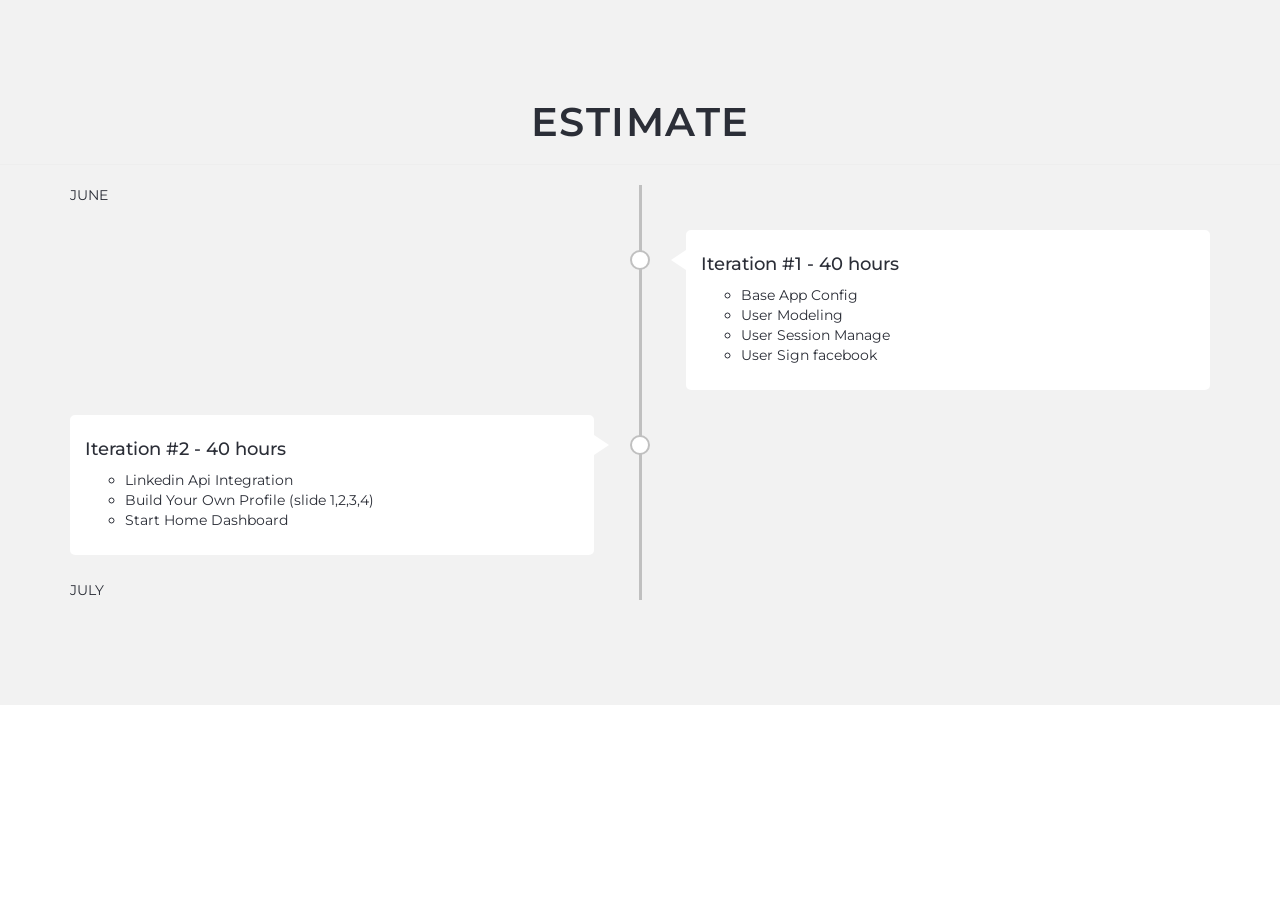
<file: index.html>
<!DOCTYPE html>
<html lang="en">
  <head>
    <meta charset="UTF-8">
    <title>Timeline for Proposals</title>
    <!-- Stylesheets -->
    <link rel="stylesheet" type="text/css" href="css/bootstrap.min.css">
    <link rel="stylesheet" type="text/css" href="css/animate.css">
    <link rel="stylesheet" type="text/css" href="css/timeline.css">
    
    <!-- Fonts -->
    <link href='http://fonts.googleapis.com/css?family=Montserrat:700,400' rel='stylesheet' type='text/css'>
    <link href='http://fonts.googleapis.com/css?family=Lato:100,300,400,700' rel='stylesheet' type='text/css'>
  </head>
  <body>
    <section id="history">
      <div class="title">
        <h1>ESTIMATE</h1>
        <hr>
      </div>
        <div class="container">
          <ul class="timeline">
            <li class="year">JUNE</li>
            <li class="animated fadeInRight visible" data-animation="fadeInRight">
              <div class="timeline-panel right">
                <h4>Iteration #1 - 40 hours</h4> 
                <p>
                  <ul>
                    <li>Base App Config</li>
                    <li>User Modeling</li>
                    <li>User Session Manage</li>
                    <li>User Sign facebook</li>
                  </ul>
                </p>
              </div>
            </li>
            <li class="animated fadeInLeft visible" data-animation="fadeInLeft">
              <div class="timeline-panel left">
                <h4>Iteration #2 - 40 hours</h4> 
                <p>
                  <ul>
                    <li>Linkedin Api Integration</li>
                    <li>Build Your Own Profile (slide 1,2,3,4)</li>
                    <li>Start Home Dashboard</li>
                  </ul>
                </p>
              </div>
            </li>
            <li class="year">JULY</li>
          </ul>
      </div>
    </section>
  </body>
</html>
</file>
<file: css/timeline.css>
/* =Common Styles
-------------------------------------------------------------- */

body {
  font-family: 'Montserrat', 'sans-serif';
  color: #2b2e37;
}

p {
  font-family: 'Lato', 'sans-serif';
}

section {
  padding-top: 80px;
  padding-bottom: 80px;
  min-height: 300px;
  background-color: #fff;
  position: relative;
  z-index: 10;
}

.title h1 {
  text-align: center;
  font-size: 40px;
  font-weight: 600;
  letter-spacing: 1.5px;
}

.center {
  text-align: center;
}

/* =Background
-------------------------------------------------------------- */

#backgrounds {
  position: fixed;
  width: 100%;
  height: 100%;
  top: 0;
  left: 0;
}

/* =Timeline
-------------------------------------------------------------- */

#history{
  background-color: #F2F2F2;
}

.timeline {
  padding: 0;
  margin: 0;
  list-style: none;
  position: relative;
}

.timeline:before {
  content: " ";
  top: 0;
  bottom: 0;
  position: absolute;
  width: 3px;
  background-color: #c0c0c0;
  left: 0;
  right: 0;
  margin: auto;
}

.timeline > li {
  position: relative;
  margin-bottom: 25px;
}

.timeline > li:before, .timeline > li:after {
  content: " ";
  display: table;
}

.timeline > li:after {
  clear: both;
}

.month {
  width: 65px;
  height: 65px;
  margin: 30px auto;
  text-align: center;
  background-color: #fff;
  border: 2px solid #c0c0c0;
  border-radius: 50%;
  font-size: 18px;
  z-index: 100;
  position: relative;
  line-height: 60px;
}

.timeline-panel {
  width: 46%;
  float: left;
  background-color: #FFF;
  border-radius: 5px;
  padding: 15px;
  transition: all .3s ease;
}

.timeline-panel:before {
  content: "";
  position: absolute;
  border-top: 10px solid rgba(0, 0, 0, 0);
  border-bottom: 10px solid rgba(0, 0, 0, 0);
  top: 20px;
  transition: all .3s ease;
}

.timeline-panel:after {
  content: "";
  position: absolute;
  width: 20px;
  height: 20px;
  background-color: #FFF;
  top: 20px;
  border-radius: 50%;
  left: 50%;
  margin-left: -10px;
  border: 2px solid #c0c0c0;
  transition: all .3s ease;
}

.timeline-panel.left {
  text-align: left;
}

.timeline-panel.left:before {
  left: 0;
  margin-left: 46%;
  border-left: 15px solid #FFF;
}

.timeline-panel.right {
  float: right;
}

.timeline-panel.right:hover {
  margin-left: 0;
  margin-right: 1%;
}

.timeline-panel.right:hover:before {
  margin-right: 47%;
}

.timeline-panel.right:before {
  border-right: 15px solid #fff;
  right: 0;
  margin-right: 46%;
}

.timeline-panel:hover {
  cursor: default;
  margin-left: 1%;
}

.timeline-panel:hover:before {
  margin-left: 47%;
}

.timeline-panel:hover:after {
  border: 6px solid transparent;
}

.timeline-panel p {
  font-size: 14px;
  color: #2b2e37;
}

.date {
  display: block;
  font-family: 'Lato', 'sans-serif';
  font-size: 19px;
}

.timeline-panel:hover:after {
  border-color: #31BE6F;
}
</file>
